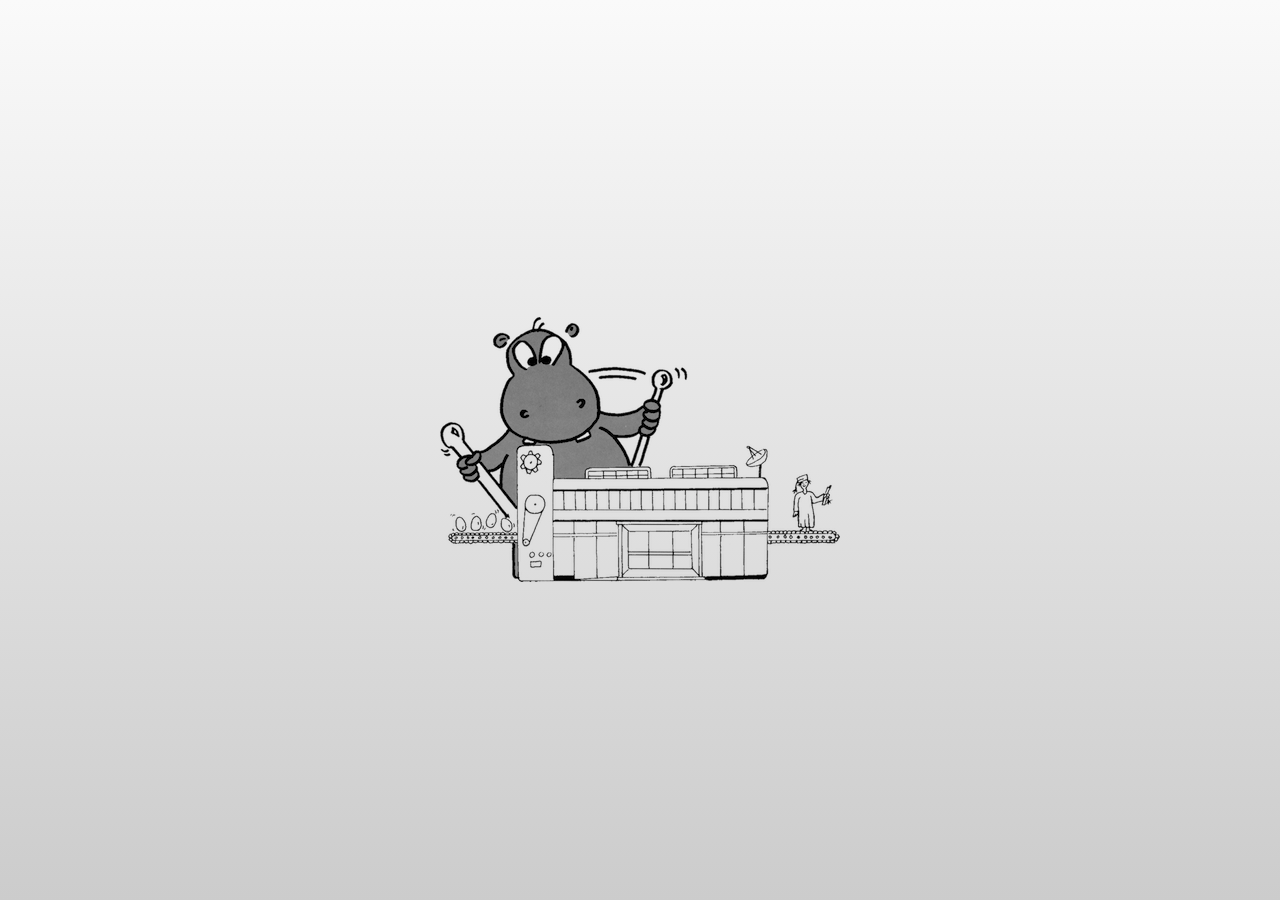
<file: index.html>
<!doctype html>
<!--[if lt IE 7 ]><html lang=en class="no-js ie6"><![endif]-->
<!--[if IE 7 ]><html lang=en class="no-js ie7"><![endif]-->
<!--[if IE 8 ]><html lang=en class="no-js ie8"><![endif]-->
<!--[if (gte IE 9)|!(IE)]><!-->
<html lang=en class=no-js>
<!--<![endif]-->
    <head lang=en>
        <meta charset=utf-8>
        <title>Abi 2000 | GBG Seelze</title>
        <meta name=description content="Abi 2000 | GBG Seelze">
        <meta name=author content="Alexander Willner">
        <meta name=keywords content="gbg, abi">
        <meta name=robots content="index">
        <link rel="shortcut icon" href="./favicon.ico">
        <link rel=apple-touch-icon href="./resources/img/icon.png">
        <link rel=stylesheet href="./resources/css/index.css">
    </head>
    <body>
        <div id=container>
            <header></header>
            <div id=main role=main>
                <div id=app>
                <a href="mailto:team@abi2000.gbgseelze.de" title="Hier klicken, um dem Abi-2000-Team eine Nachricht zu schicken.">
                    <img src="./resources/img/logo.png" alt="Abi 2000 logo" title="Hier klicken, um dem Abi-2000-Team eine Nachricht zu schicken."/>
                </a>
                </div>
            </div>
            <footer></footer>
        </div>
        <!--[if lt IE 7 ]><script src="resources/js/dd_belatedpng.min.js"></script><script>DD_belatedPNG.fix("img, .png_bg");</script><![endif]-->
        <script src="./resources/js/index.js"></script>
        <script type="text/javascript">
            var _gaq = _gaq || [];
            _gaq.push(['_setAccount', 'UA-20245214-3']);
            _gaq.push(['_trackPageview']);
            (function() {
                var ga = document.createElement('script'); ga.type = 'text/javascript'; ga.async = true;
                ga.src = ('https:' == document.location.protocol ? 'https://ssl' : 'http://www') + '.google-analytics.com/ga.js';
                var s = document.getElementsByTagName('script')[0]; s.parentNode.insertBefore(ga, s);
            })();
        </script>
<!-- start: stats -->
<script type="text/javascript">var _paq = _paq || [];
(function(){
    var u=(("https:" == document.location.protocol) ? "https://stat.netcee.de/" : "http://stat.netcee.de/");
    _paq.push(['setSiteId', 3]);
    _paq.push(['setTrackerUrl', u+'piwik.php']);
    _paq.push(['trackPageView']);
    _paq.push(['enableLinkTracking']);
    _paq.push(['setDownloadExtensions', 'dmg|zip|pkg|sig']);
    _paq.push(['setDownloadClasses', 'piwik_download']);
    var d=document,
        g=d.createElement('script'),
        s=d.getElementsByTagName('script')[0];
        g.type='text/javascript';
        g.defer=true;
        g.async=true;
        g.src=u+'piwik.js';
        s.parentNode.insertBefore(g,s);
})();</script> <noscript><p><img
height="1" width="1" src="http://stat.netcee.de/piwik.php?idsite=1&amp;rec=3" style="border:0" alt="" /></p></noscript>
<!-- end: stats -->
    </body>
</html>
</file>
<file: resources/css/index.css>
html, body, div, span, object, iframe,
h1, h2, h3, h4, h5, h6, p, blockquote, pre,
abbr, address, cite, code,
del, dfn, em, img, ins, kbd, q, samp,
small, strong, sub, sup, var,
b, i,
dl, dt, dd, ol, ul, li,
fieldset, form, label, legend,
table, caption, tbody, tfoot, thead, tr, th, td,
article, aside, canvas, details, figcaption, figure,
footer, header, hgroup, menu, nav, section, summary,
time, mark, audio, video {
  margin:0;
  padding:0;
  border:0;
  outline:0;
  font-size:100%;
  font: inherit;
  vertical-align:baseline;
}

html {
    height:100%;
    width:100%;
    background: #eee fixed;
    background: -moz-linear-gradient(top, #ccc, #fafafa) fixed;
    background: -webkit-gradient(linear, left top, left bottom, from(#fafafa), to(#ccc)) fixed;
    background-repeat: no-repeat;
}


#app, #main ul {
    width: 400px;
    height: 265px;
    position: absolute;
    left: 50%;
    top: 50%;
    margin-left: -200px;
    margin-top: -133px;
    list-style-type: none;
}
#main ul li {
    padding:2em;
    float:left;
}
#main ul {
    margin-top: 25em;
}

#app {
    width: 400px;
    height: 265px;
}

#apparrow {
    width: 227px;
    height: 104px;
    position: relative;
    left: 50%;
    top: -70%;
    margin-left: 0px;
    margin-top: -140px;
}

#video {
    height: 100px;
    width: 170px;
    border-top:5px solid black;
    border-bottom:5px solid black;
}


#videoarrow {
    width: 200px;
    height: 92px;
    position: relative;
    left: -40%;
    top: 30%;
    margin-left: 0px;
    margin-top: -140px;
}

#download {
    height: 100px;
    width: 136px;
}


#downloadarrow {
    width: 227px;
    height: 104px;
    position: relative;
    left: -5%;
    top: 12%;
    margin-left: 0px;
    margin-top: -140px;
}


.shadow {
                -webkit-box-shadow: 7px 7px 7px #aaa;
                -moz-box-shadow: 7px 7px 7px #aaa;
                box-shadow: 7px 7px 7px #aaa;
                border:1px solid black;
                -webkit-border-radius: 5px;
                -moz-border-radius: 5px;
                border-radius: 5px;
}

#videoplayer {
                height: 400px;
                width: 680px;
                left: 50%;
                margin-left: -340px;
                margin-top: -200px;
                position: absolute;
                top: 50%;
}
</file>
